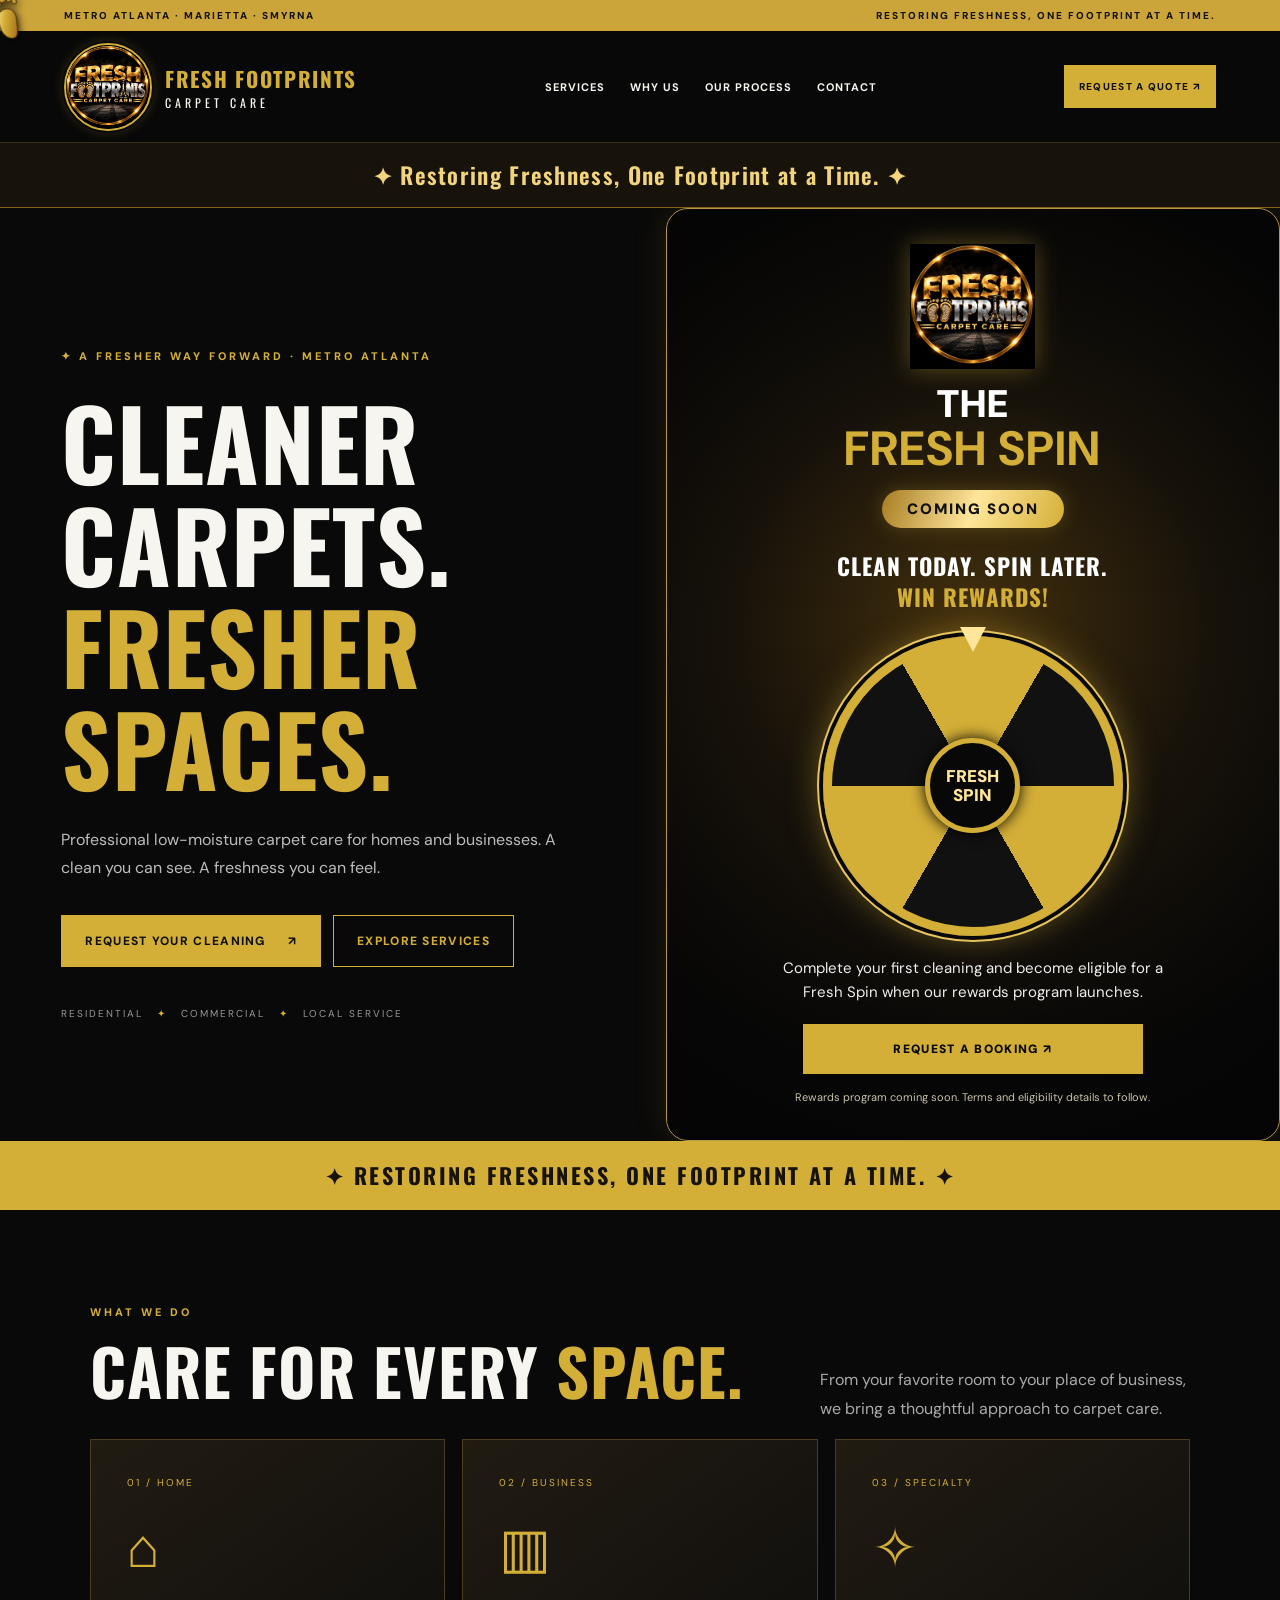
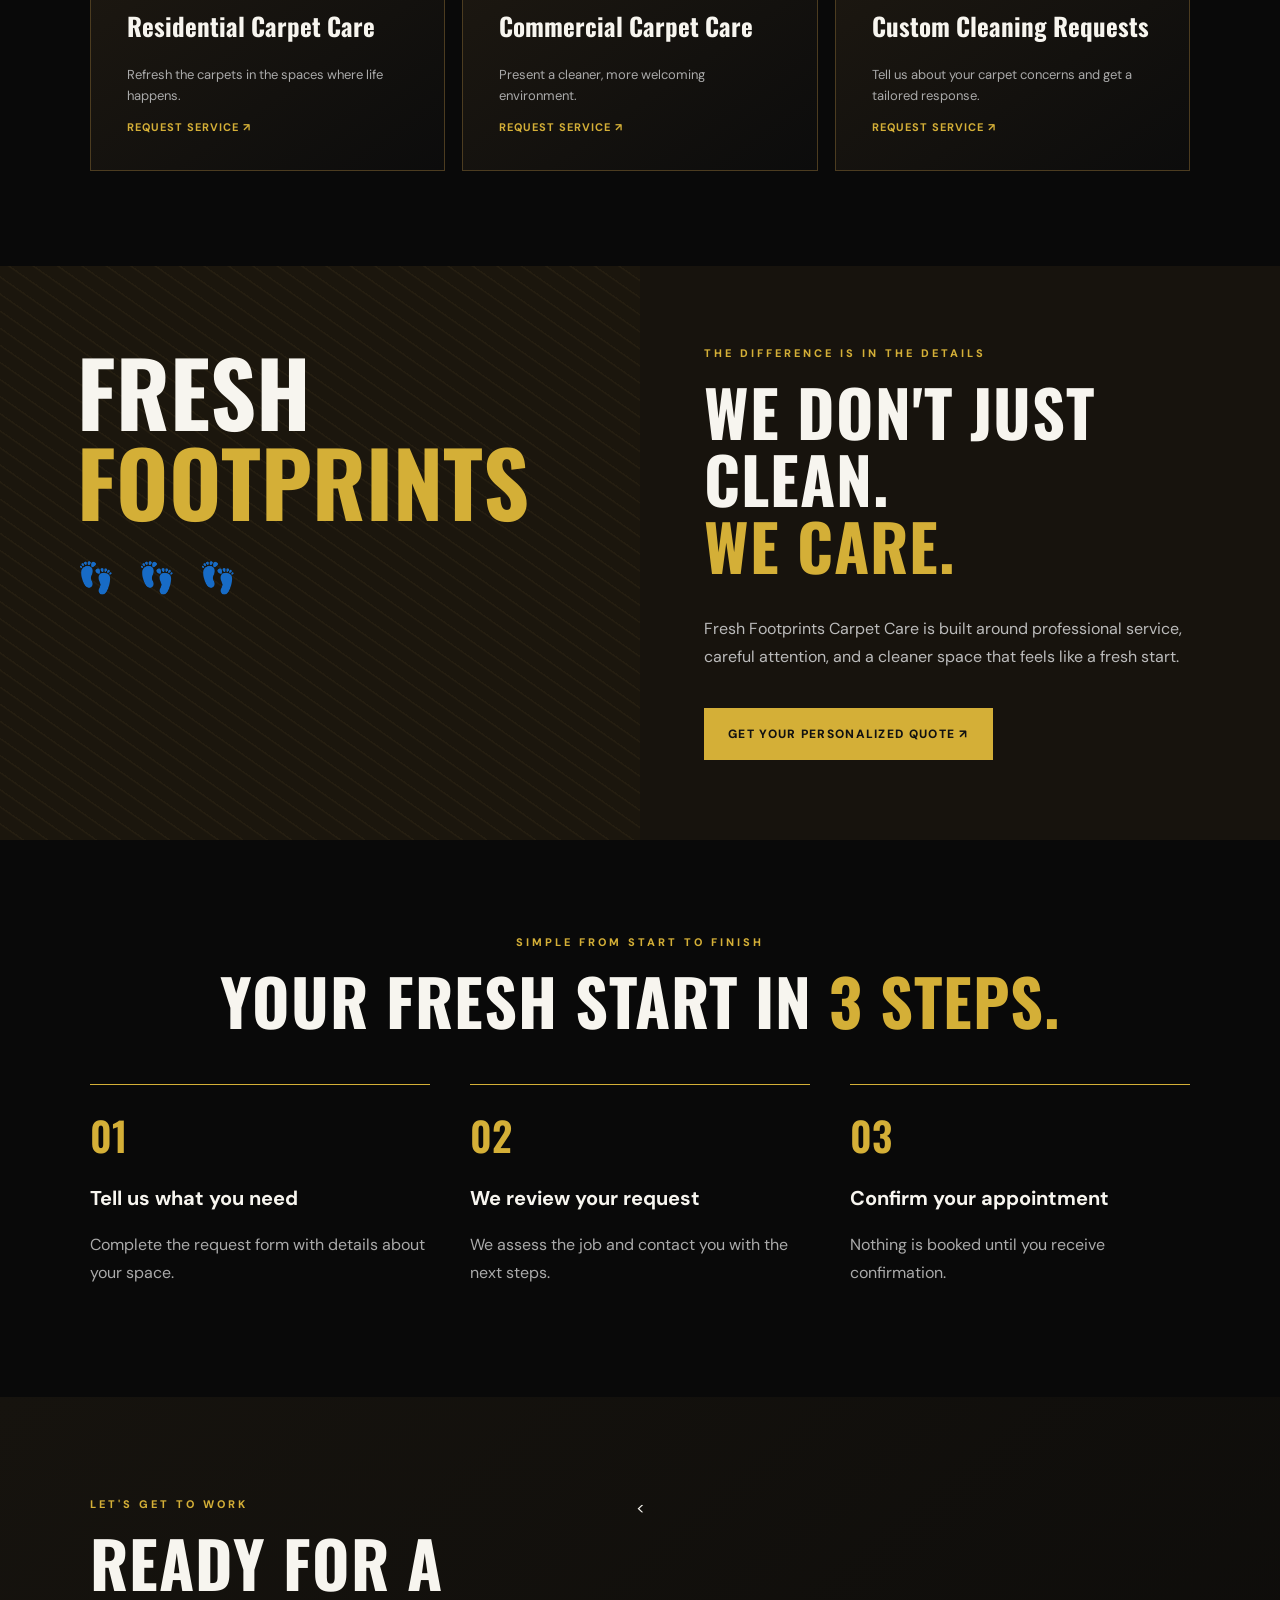
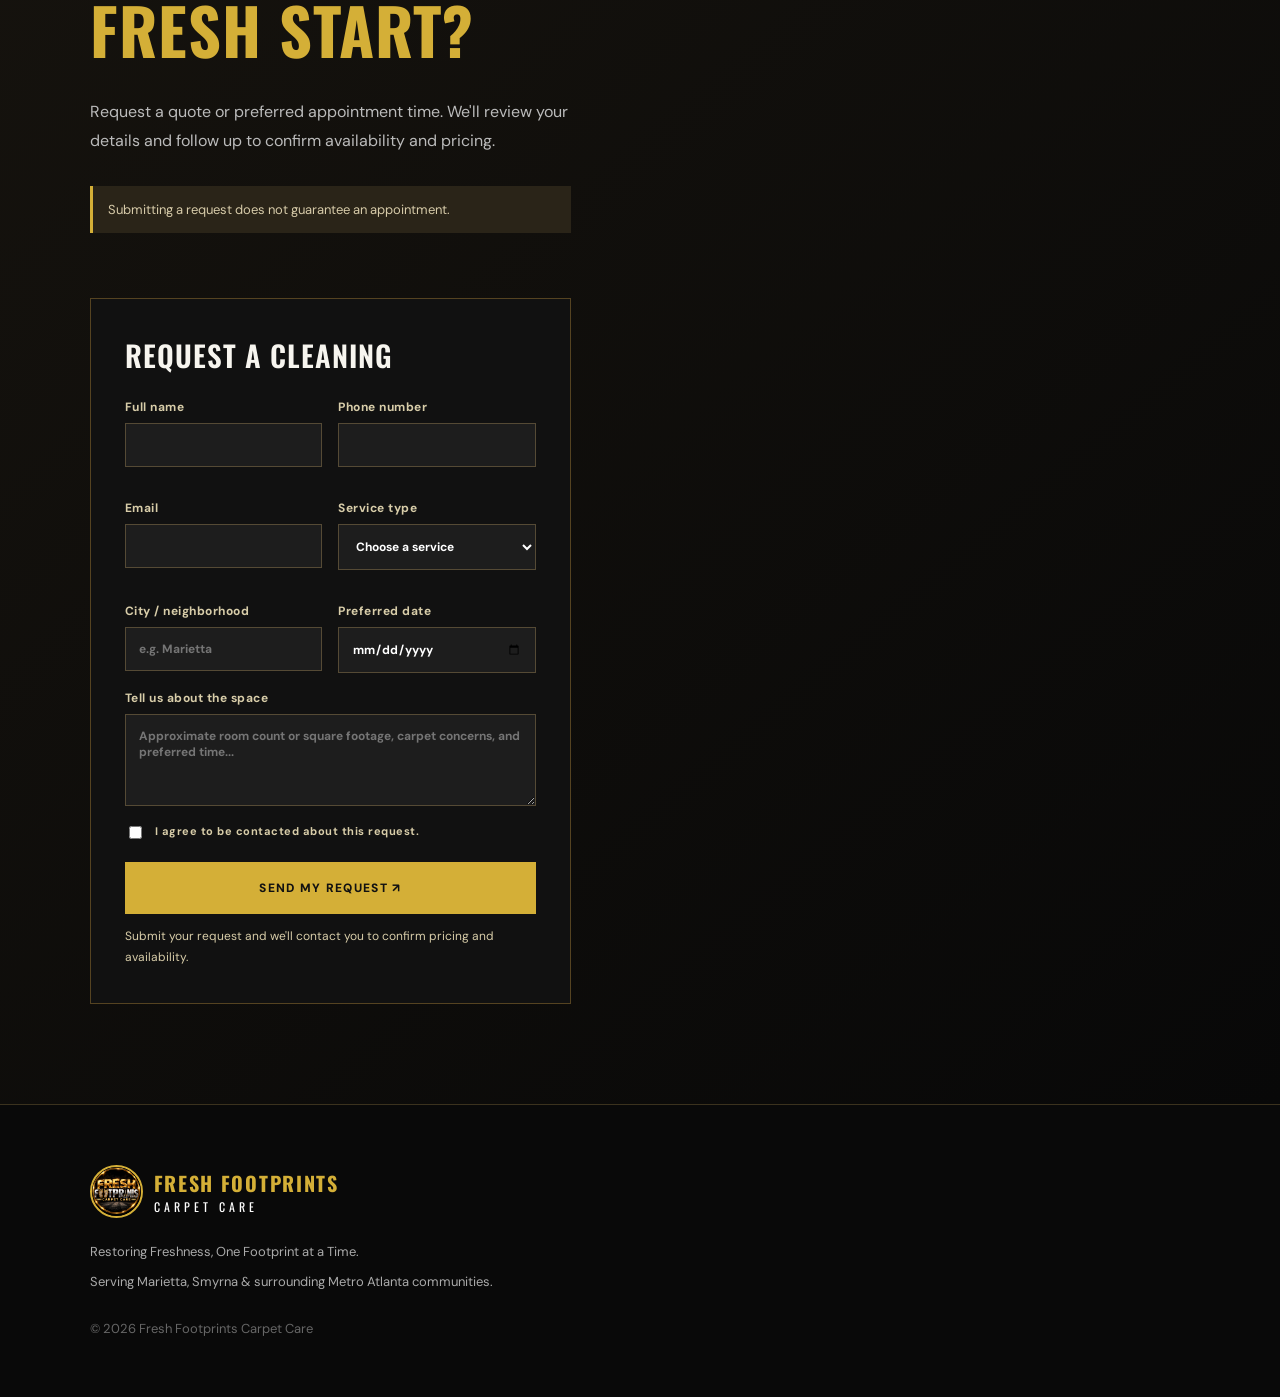
<file: index.html>
<!doctype html><html lang="en"><head><meta charset="utf-8"><meta name="viewport" content="width=device-width,initial-scale=1"><meta name="theme-color" content="#080808"><meta name="description" content="Fresh Footprints Carpet Care — professional low-moisture residential and commercial carpet care across Metro Atlanta."><title>Fresh Footprints Carpet Care | Metro Atlanta</title><link rel="stylesheet" href="style.css"></head><body>
<div class="topbar">METRO ATLANTA · MARIETTA · SMYRNA <span>RESTORING FRESHNESS, ONE FOOTPRINT AT A TIME.</span></div>
<header class="header"><a href="#home" class="brand" aria-label="Fresh Footprints Carpet Care home"><div class="mark"><img src="fresh-footprints-logo.jpg" alt="Fresh Footprints Carpet Care logo"></div><div><strong>FRESH FOOTPRINTS</strong><small>CARPET CARE</small></div></a><nav aria-label="Main navigation"><a href="#services">SERVICES</a><a href="#why">WHY US</a><a href="#process">OUR PROCESS</a><a href="#contact">CONTACT</a></nav><a class="btn small" href="#booking">REQUEST A QUOTE ↗</a></header>
<div class="brand-promise">✦ Restoring Freshness, One Footprint at a Time. ✦</div>


<main id="home">

<section class="hero">

  <div class="hero-copy">

    <div class="eyebrow">✦ A FRESHER WAY FORWARD · METRO ATLANTA</div>

    <h1>CLEANER<br>CARPETS.<br><em>FRESHER<br>SPACES.</em></h1>

    <p>Professional low-moisture carpet care for homes and businesses. A clean you can see. A freshness you can feel.</p>

    <div class="actions">

      <a class="btn" href="#booking">REQUEST YOUR CLEANING <span>↗</span></a>

      <a class="btn outline" href="#services">EXPLORE SERVICES</a>

    </div>

    <div class="micro">RESIDENTIAL <span>✦</span> COMMERCIAL <span>✦</span> LOCAL SERVICE</div>

  </div>

  <div class="hero-visual fresh-spin-panel">

    <img class="fresh-spin-logo" src="fresh-footprints-logo.jpg" alt="Fresh Footprints Carpet Care logo">

    <div class="fresh-spin-heading">THE <strong>FRESH SPIN</strong></div>

    <div class="fresh-spin-coming">COMING SOON</div>

    <h2>CLEAN TODAY. SPIN LATER.<br><em>WIN REWARDS!</em></h2>

    <div class="fresh-spin-wheel" aria-label="Preview of future Fresh Spin rewards">

      <div class="fresh-spin-center">FRESH<br>SPIN</div>

    </div>

    <p>Complete your first cleaning and become eligible for a Fresh Spin when our rewards program launches.</p>

    <a class="btn" href="#booking">REQUEST A BOOKING ↗</a>

    <small>Rewards program coming soon. Terms and eligibility details to follow.</small>

  </div>

</section>
<section class="ticker" aria-label="Brand slogan">✦ RESTORING FRESHNESS, ONE FOOTPRINT AT A TIME. ✦</section>
<section id="services" class="section"><div class="section-head"><div><div class="eyebrow">WHAT WE DO</div><h2>CARE FOR EVERY <em>SPACE.</em></h2></div><p>From your favorite room to your place of business, we bring a thoughtful approach to carpet care.</p></div><div class="cards"><article><span>01 / HOME</span><div class="service-icon">⌂</div><h3>Residential Carpet Care</h3><p>Refresh the carpets in the spaces where life happens.</p><a href="#booking">REQUEST SERVICE ↗</a></article><article><span>02 / BUSINESS</span><div class="service-icon">▥</div><h3>Commercial Carpet Care</h3><p>Present a cleaner, more welcoming environment.</p><a href="#booking">REQUEST SERVICE ↗</a></article><article><span>03 / SPECIALTY</span><div class="service-icon">✧</div><h3>Custom Cleaning Requests</h3><p>Tell us about your carpet concerns and get a tailored response.</p><a href="#booking">REQUEST SERVICE ↗</a></article></div></section>
<section id="why" class="feature"><div class="feature-art">FRESH<br><span>FOOTPRINTS</span><div class="footsteps">👣 &nbsp; 👣 &nbsp; 👣</div></div><div class="feature-copy"><div class="eyebrow">THE DIFFERENCE IS IN THE DETAILS</div><h2>WE DON'T JUST CLEAN.<br><em>WE CARE.</em></h2><p>Fresh Footprints Carpet Care is built around professional service, careful attention, and a cleaner space that feels like a fresh start.</p><a class="btn" href="#booking">GET YOUR PERSONALIZED QUOTE ↗</a></div></section>
<section id="process" class="section process"><div class="eyebrow">SIMPLE FROM START TO FINISH</div><h2>YOUR FRESH START IN <em>3 STEPS.</em></h2><div class="steps"><div><b>01</b><h3>Tell us what you need</h3><p>Complete the request form with details about your space.</p></div><div><b>02</b><h3>We review your request</h3><p>We assess the job and contact you with the next steps.</p></div><div><b>03</b><h3>Confirm your appointment</h3><p>Nothing is booked until you receive confirmation.</p></div></div></section>
<section id="booking" class="booking"><div><div class="eyebrow">LET'S GET TO WORK</div><h2>READY FOR A<br><em>FRESH START?</em></h2><p>Request a quote or preferred appointment time. We'll review your details and follow up to confirm availability and pricing.</p><div class="notice">Submitting a request does not guarantee an appointment.</div></div><

<form id="requestForm"

action="https://formsubmit.co/freshfootprintscarpetcare@gmail.com"

method="POST">

<input type="hidden"

name="_autoresponse"

value="Thank you for choosing Fresh Footprints Carpet Care! We received your cleaning request. Our team will contact you soon to discuss pricing and availability. Your appointment is not confirmed until we contact you.">

<input type="hidden" name="_next" value="https://mrfreshfootprints.github.io/Fresh-footprints-carpet-care/thank-you.html"><h3>REQUEST A CLEANING</h3><div class="formgrid"><label>Full name<input name="name" required maxlength="120" autocomplete="name"></label><label>Phone number<input name="phone" required maxlength="40" autocomplete="tel" inputmode="tel"></label><label>Email<input name="email" required type="email" maxlength="200" autocomplete="email"></label><label>Service type<select name="service" required><option value="">Choose a service</option><option>Residential carpet care</option><option>Commercial carpet care</option><option>Other carpet care request</option></select></label><label>City / neighborhood<input name="city" required maxlength="120" placeholder="e.g. Marietta"></label><label>Preferred date<input name="preferred_date" type="date" required></label></div><label>Tell us about the space<textarea name="details" rows="4" required maxlength="2000" placeholder="Approximate room count or square footage, carpet concerns, and preferred time..."></textarea></label><label class="consent"><input type="checkbox" required> I agree to be contacted about this request.</label><button class="btn submit" type="submit">SEND MY REQUEST ↗</button><p id="formStatus" role="status" aria-live="polite" class="status">Submit your request and we'll contact you to confirm pricing and availability.</p></form></section>
</main><footer id="contact"><div class="brand"><div class="mark"><img src="fresh-footprints-logo.jpg" alt="Fresh Footprints Carpet Care logo"></div><div><strong>FRESH FOOTPRINTS</strong><small>CARPET CARE</small></div></div><p>Restoring Freshness, One Footprint at a Time.</p><p>Serving Marietta, Smyrna & surrounding Metro Atlanta communities.</p><div>© <span id="year"></span> Fresh Footprints Carpet Care</div></footer><img id="cursor" src="footprint-cursor.svg" alt="" aria-hidden="true"><script src="config.js"></script><script src="script.js"></script></body></html>
</file>
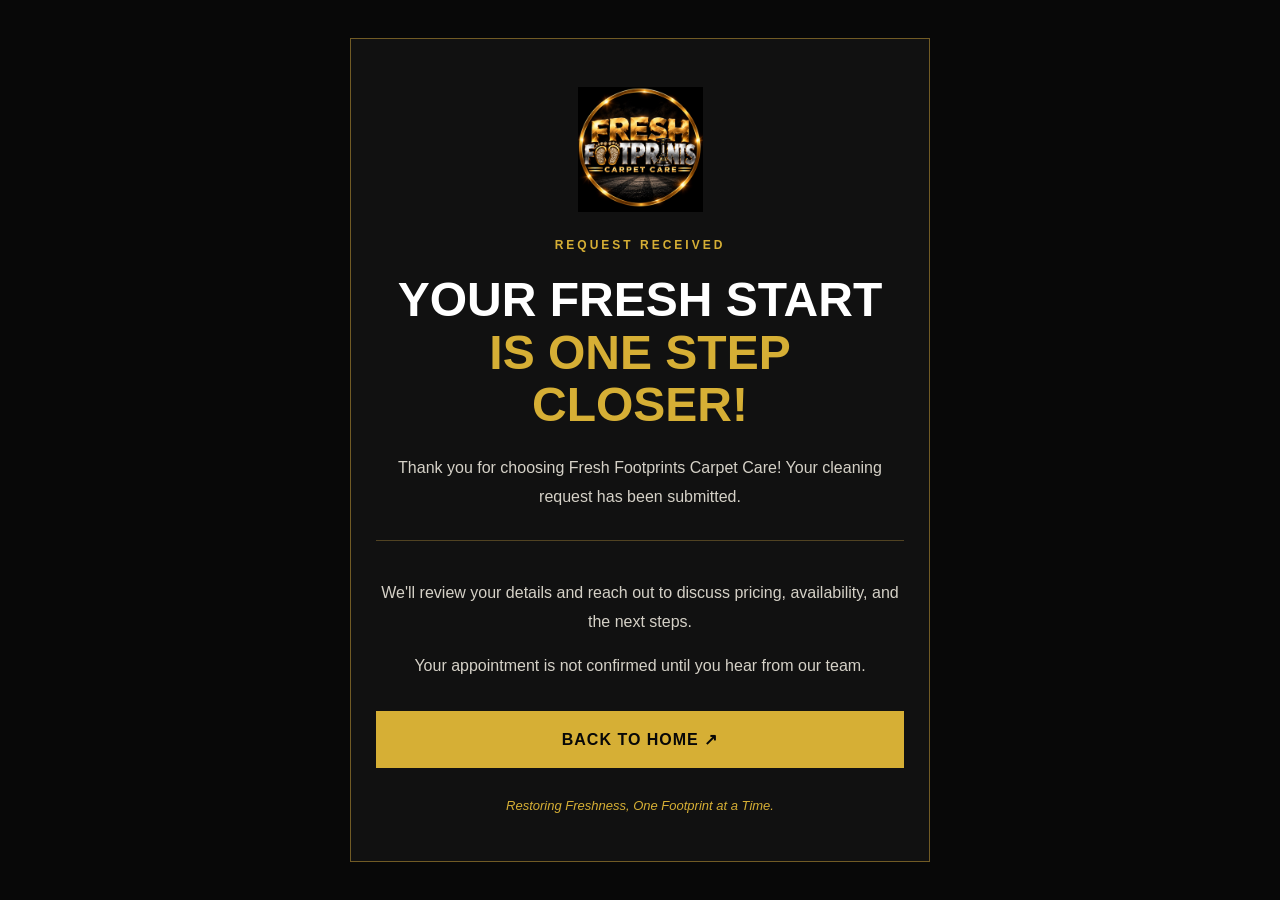
<file: thank-you.html>
<!DOCTYPE html>
<html lang="en">
<head>
  <meta charset="UTF-8">
  <meta name="viewport" content="width=device-width, initial-scale=1">
  <meta name="theme-color" content="#080808">
  <title>Request Received | Fresh Footprints Carpet Care</title>
  <style>
    * { box-sizing: border-box; }
    body {
      margin: 0;
      min-height: 100vh;
      background: #080808;
      color: #fff;
      font-family: Arial, Helvetica, sans-serif;
      display: flex;
      align-items: center;
      justify-content: center;
      padding: 24px;
      text-align: center;
    }
    .card {
      width: 100%;
      max-width: 580px;
      padding: 48px 25px;
      border: 1px solid #715b25;
      background: #111;
    }
    .logo {
      width: 125px;
      height: 125px;
      object-fit: contain;
      margin-bottom: 22px;
    }
    .eyebrow {
      color: #d6af35;
      letter-spacing: 3px;
      font-size: 12px;
      font-weight: bold;
    }
    h1 {
      font-size: clamp(30px, 7vw, 48px);
      line-height: 1.1;
      margin: 22px 0;
      text-transform: uppercase;
    }
    h1 span { color: #d6af35; }
    p {
      color: #d5d1c7;
      font-size: 16px;
      line-height: 1.8;
    }
    .note {
      border-top: 1px solid #514322;
      margin-top: 28px;
      padding-top: 22px;
    }
    .button {
      display: block;
      margin-top: 30px;
      padding: 19px;
      background: #d6af35;
      color: #080808;
      text-decoration: none;
      font-weight: 800;
      letter-spacing: 1px;
    }
    .button:hover { background: #f0cc59; }
    .slogan {
      margin-top: 30px;
      color: #d6af35;
      font-size: 13px;
      font-style: italic;
    }
  </style>
</head>
<body>
  <main class="card">
    <img
      src="fresh-footprints-logo.jpg"
      alt="Fresh Footprints Carpet Care"
      class="logo"
    >

    <div class="eyebrow">REQUEST RECEIVED</div>

    <h1>
      YOUR FRESH START<br>
      <span>IS ONE STEP CLOSER!</span>
    </h1>

    <p>
      Thank you for choosing Fresh Footprints Carpet Care!
      Your cleaning request has been submitted.
    </p>

    <div class="note">
      <p>
        We'll review your details and reach out to discuss
        pricing, availability, and the next steps.
      </p>
      <p>
        Your appointment is not confirmed until
        you hear from our team.
      </p>
    </div>

    <a class="button" href="./">
      BACK TO HOME &#8599;
    </a>

    <div class="slogan">
      Restoring Freshness, One Footprint at a Time.
    </div>
  </main>
</body>
</html>
</file>
<file: style.css>
@import url('https://fonts.googleapis.com/css2?family=DM+Sans:wght@400;500;600;700&family=Oswald:wght@400;500;600;700&display=swap');:root{--gold:#d4af37;--bright:#f3d576;--black:#090909;--muted:#aaa}*{box-sizing:border-box}html{scroll-behavior:smooth}body{margin:0;background:var(--black);color:#f7f5ef;font-family:'DM Sans',Arial,sans-serif}a{color:inherit;text-decoration:none}button,input,select,textarea{font:inherit}.topbar{background:#cba43a;color:#111;padding:9px 5%;font-size:10px;font-weight:800;letter-spacing:2px;display:flex;justify-content:space-between;gap:15px}.header{height:94px;padding:0 5%;display:flex;align-items:center;justify-content:space-between;gap:18px;border-bottom:1px solid #363020;background:#090909ee;position:sticky;top:0;z-index:10;backdrop-filter:blur(10px)}.brand{display:flex;gap:11px;align-items:center}.brand strong,.brand small{display:block;font-family:Oswald,sans-serif;letter-spacing:1.7px}.brand strong{font-size:20px;color:var(--gold)}.brand small{font-size:12px;letter-spacing:4px}.mark{border:2px solid var(--gold);border-radius:50%;width:53px;height:53px;display:grid;place-items:center;font-size:24px}.header nav{display:flex;gap:25px;font-size:11px;font-weight:700;letter-spacing:1px}.header nav a:hover{color:var(--gold)}.btn{display:inline-flex;align-items:center;justify-content:center;gap:22px;padding:17px 23px;border:1px solid var(--gold);background:var(--gold);color:#111;font-size:12px;font-weight:800;letter-spacing:1.3px;cursor:pointer;transition:.2s}.btn:hover{background:var(--bright);transform:translateY(-2px)}.btn.small{padding:14px;font-size:10px}.btn.outline{background:transparent;color:var(--gold)}.btn.outline:hover{background:#2a230f}.hero{display:grid;grid-template-columns:53% 47%;min-height:640px;overflow:hidden}.hero-copy{padding:85px 6% 65px 10%;position:relative;z-index:1}.eyebrow{color:var(--gold);font-size:11px;letter-spacing:3px;font-weight:800}.hero h1,h2{font-family:Oswald,Impact,sans-serif;line-height:1.05;letter-spacing:1px}.hero h1{font-size:clamp(65px,7.6vw,125px);margin:27px 0}.hero h1 em,h2 em{font-style:normal;color:var(--gold)}.hero-copy>p{max-width:510px;color:#bcbcbc;font-size:16px;line-height:1.8}.actions{display:flex;flex-wrap:wrap;gap:12px;margin-top:32px}.micro{margin-top:40px;color:#999;font-size:10px;letter-spacing:2px}.micro span{color:var(--gold);padding:0 9px}.hero-visual{position:relative;background:radial-gradient(circle at 50% 40%,#5b451d,#221c12 43%,#0c0b0a 78%);border-left:2px solid var(--gold);overflow:hidden;display:flex;align-items:center;justify-content:center}.halo{position:absolute;width:70%;aspect-ratio:1;border:1px solid #b8933970;border-radius:50%;box-shadow:0 0 0 55px #c6a03c09,0 0 0 110px #c6a03c08}.large-foot{font-size:clamp(130px,18vw,280px);filter:sepia(1) saturate(3) hue-rotate(350deg) drop-shadow(0 10px 25px #000);transform:rotate(-20deg)}.visual-tag{position:absolute;bottom:45px;left:35px;letter-spacing:3px;font-size:13px;color:#e9d49a}.visual-tag b{font-size:26px;font-family:Oswald}.diagonal{position:absolute;top:45px;right:-45px;transform:rotate(40deg);background:var(--gold);color:#111;padding:10px 55px;font-size:10px;font-weight:800;letter-spacing:2px}.ticker{text-align:center;background:var(--gold);color:#17130a;padding:18px;font-family:Oswald;font-size:18px;letter-spacing:5px}.section{padding:95px 7%}.section-head{display:flex;align-items:end;justify-content:space-between;gap:30px}.section-head p{max-width:370px;color:#aaa;line-height:1.8}.section h2,.feature h2,.booking h2{font-size:clamp(43px,5vw,75px);margin:18px 0 35px}.cards{display:grid;grid-template-columns:repeat(3,1fr);gap:17px}.cards article{border:1px solid #4c3c20;background:linear-gradient(145deg,#211b12,#0c0c0c);padding:36px;min-height:310px;display:flex;flex-direction:column;align-items:start}.cards article>span{font-size:10px;color:var(--gold);letter-spacing:2px}.service-icon{font-size:55px;color:var(--gold);margin:23px 0}.cards h3{font-family:Oswald;font-size:25px;margin:0 0 8px}.cards p{color:#aaa;line-height:1.6;font-size:13px}.cards a{margin-top:auto;font-size:11px;color:var(--gold);letter-spacing:1px;font-weight:700}.feature{display:grid;grid-template-columns:1fr 1fr;background:#17130d;min-height:440px}.feature-art{background:repeating-linear-gradient(35deg,#1b160d,#1b160d 12px,#251e11 13px,#251e11 14px);padding:80px 12%;font:700 clamp(55px,7vw,100px)/1 Oswald;color:#f7f5ef}.feature-art span{color:var(--gold)}.footsteps{font-size:30px;margin-top:35px}.feature-copy{padding:80px 10%}.feature-copy p,.booking p{color:#bbb;line-height:1.8;max-width:540px}.feature-copy .btn{margin-top:20px}.process{text-align:center}.steps{display:grid;grid-template-columns:repeat(3,1fr);gap:40px;text-align:left;margin-top:50px}.steps>div{border-top:1px solid var(--gold);padding-top:20px}.steps b{font:600 40px Oswald;color:var(--gold)}.steps h3{font-size:20px}.steps p{color:#aaa;line-height:1.7}.booking{display:grid;grid-template-columns:1fr 1.15fr;gap:65px;padding:100px 7%;background:linear-gradient(140deg,#16130e,#080808)}.notice{border-left:3px solid var(--gold);padding:15px;color:#d7cba9;background:#2a2418;margin-top:30px;font-size:13px}form{border:1px solid #554321;background:#111;padding:34px}form h3{font:600 29px Oswald;letter-spacing:1px;margin:0 0 23px}.formgrid{display:grid;grid-template-columns:1fr 1fr;gap:16px}label{display:block;font-size:12px;color:#d8cda9;font-weight:700;letter-spacing:.5px}input:not([type=checkbox]),select,textarea{display:block;width:100%;background:#1d1d1d;color:white;border:1px solid #554a35;padding:13px;margin:8px 0 17px;border-radius:0}textarea{resize:vertical}.consent{display:flex;gap:10px;align-items:start;line-height:1.5;font-size:11px}.consent input{accent-color:var(--gold)}.submit{width:100%;margin-top:20px}.status{font-size:12px!important;color:#d8cda9!important;margin-bottom:0}footer{padding:60px 7%;border-top:1px solid #3b321e;color:#aaa;font-size:13px}footer .brand{color:#fff;margin-bottom:25px}footer>div:last-child{margin-top:30px;color:#666}#cursor{position:fixed;top:0;left:0;z-index:100;pointer-events:none;font-size:24px;transform:translate(-50%,-50%) rotate(-25deg);display:none;filter:sepia(1) saturate(5) hue-rotate(350deg)}.trail{position:fixed;pointer-events:none;z-index:99;font-size:16px;animation:fade .65s ease-out forwards;filter:sepia(1) saturate(5) hue-rotate(350deg)}@keyframes fade{to{opacity:0;transform:translateY(-10px) scale(.6)}}@media(pointer:fine) and (prefers-reduced-motion:no-preference){body,body a,body button{cursor:none!important}#cursor{display:block}}@media(max-width:1000px){.header nav{display:none}.hero{grid-template-columns:1fr 1fr}.hero-copy{padding:65px 7%}.booking{gap:25px}.brand strong{font-size:16px}}@media(max-width:720px){.topbar span{display:none}.header{height:75px;padding:0 5%}.header .btn{font-size:9px;padding:12px}.mark{width:42px;height:42px}.brand strong{font-size:13px}.brand small{font-size:9px;letter-spacing:2px}.hero{grid-template-columns:1fr}.hero-copy{padding:65px 7%}.hero h1{font-size:clamp(65px,15vw,100px)}.hero-visual{min-height:350px}.section{padding:65px 6%}.section-head{display:block}.cards,.steps,.feature,.booking{grid-template-columns:1fr}.feature-copy{padding:60px 7%}.feature-art{padding:60px 7%}.booking{padding:65px 6%}.formgrid{grid-template-columns:1fr}.ticker{font-size:12px;letter-spacing:2px}}

/* Original brand logo */
.mark{overflow:hidden;flex-shrink:0;background:#000;}
.mark img{display:block;width:100%;height:100%;object-fit:cover;border-radius:50%;}

/* Brand upgrade: prominent logo and readable slogan */
.header{min-height:112px;height:auto;padding-top:10px;padding-bottom:10px}
.header .mark{width:88px;height:88px;border:2px solid #d4af37;box-shadow:0 0 0 2px #0a0a0a,0 0 13px #d4af3740}
.header .brand{min-width:0;gap:13px}
.header .brand strong{font-size:21px}
.header .brand small{font-size:12px}
.brand-promise{padding:15px 20px;text-align:center;color:#f2d47d;background:#18130a;border-bottom:1px solid #82631d;font:600 clamp(15px,1.8vw,23px) Oswald,Arial,sans-serif;letter-spacing:1.3px}
.topbar span{display:block}
.ticker{font-weight:700;letter-spacing:2.5px;font-size:clamp(15px,2.5vw,22px);line-height:1.5}
/* A brand-colored custom footprint pointer; never shown on touch devices */
#cursor{position:fixed;top:0;left:0;width:38px;height:48px;z-index:100;pointer-events:none;display:none;object-fit:contain;transform:translate(-11px,-8px) rotate(-18deg);filter:drop-shadow(0 2px 4px #000)}
.trail{position:fixed;pointer-events:none;z-index:99;width:23px;height:30px;object-fit:contain;animation:footprintFade .8s ease-out forwards;transform:translate(-10px,-10px) rotate(-18deg)}
@keyframes footprintFade{to{opacity:0;transform:translate(-10px,-18px) rotate(-18deg) scale(.65)}}
@media(pointer:fine) and (prefers-reduced-motion:no-preference){body,body a,body button,body input,body select,body textarea{cursor:none!important}#cursor{display:block}}
@media(max-width:720px){
.topbar{font-size:9px;padding:9px 5%}.topbar span{display:none}
.header{height:auto;min-height:104px;padding:12px 4%;gap:10px}
.header .mark{width:74px;height:74px}
.header .brand{gap:8px;flex:1;min-width:0}
.header .brand strong{font-size:clamp(11px,3.2vw,15px);line-height:1.2;letter-spacing:.6px}
.header .brand small{font-size:9px;letter-spacing:1.2px}
.header .btn.small{font-size:10px;padding:13px 11px;letter-spacing:.1px;max-width:122px;text-align:center;line-height:1.3;flex-shrink:0}
.brand-promise{font-size:17px;padding:13px 16px;letter-spacing:.4px;line-height:1.35}
.ticker{font-size:14px;letter-spacing:.5px;padding:17px 12px}
}
@media(max-width:370px){.header .mark{width:64px;height:64px}.header .brand strong{font-size:11px}.header .btn.small{font-size:9px;max-width:110px}}
@media(pointer:coarse){#cursor,.trail{display:none!important}}
@media(prefers-reduced-motion:reduce){#cursor,.trail{display:none!important}}

.trail img{display:block;width:100%;height:100%}


/* ==========================================

   FRESH FOOTPRINTS CARPET CARE

   THE FRESH SPIN - COMING SOON

========================================== */

/* Desktop layout */

.hero {

  display: grid;

  grid-template-columns: minmax(0, 1fr) minmax(0, 1fr);

  align-items: center;

  gap: clamp(24px, 4vw, 60px);

}

.hero-copy {

  min-width: 0;

}

/* Fresh Spin promotional panel */

.hero-visual.fresh-spin-panel {

  position: relative;

  isolation: isolate;

  display: flex;

  flex-direction: column;

  align-items: center;

  justify-content: center;

  gap: 15px;

  min-width: 0;

  width: 100%;

  height: auto;

  min-height: 620px;

  padding: 35px 22px;

  text-align: center;

  color: #ffffff;

  background: radial-gradient(

    circle at 50% 45%,

    #44300d 0%,

    #17120a 40%,

    #080808 78%

  );

  border: 1px solid #b99843;

  border-radius: 22px;

  box-shadow: 0 0 35px #d4af3720;

  overflow: hidden;

}

.fresh-spin-panel::before {

  content: "";

  position: absolute;

  inset: 0;

  background: radial-gradient(

    circle,

    transparent 45%,

    #00000070 100%

  );

  pointer-events: none;

  z-index: -1;

}

/* Actual company logo */

.fresh-spin-logo {

  display: block;

  width: 125px;

  height: 125px;

  max-width: 35%;

  object-fit: contain;

  filter: drop-shadow(0 0 12px #d4af3760);

}

/* Fresh Spin title */

.fresh-spin-heading {

  font-size: clamp(22px, 3vw, 42px);

  font-weight: 900;

  line-height: 1.05;

  letter-spacing: 1px;

  color: #ffffff;

  text-transform: uppercase;

}

.fresh-spin-heading strong {

  display: block;

  color: #d4af37;

  font-size: 1.25em;

}

/* Coming Soon gold banner */

.fresh-spin-coming {

  padding: 9px 25px;

  color: #111111;

  background: linear-gradient(

    110deg,

    #a67c21,

    #ffe69a,

    #d4af37

  );

  border-radius: 40px;

  font-weight: 900;

  font-size: 15px;

  letter-spacing: 2px;

  box-shadow: 0 0 20px #d4af3740;

}

/* Promotional headline */

.fresh-spin-panel h2 {

  margin: 8px 0;

  color: #ffffff;

  font-size: clamp(16px, 2vw, 23px);

  line-height: 1.35;

  font-weight: 900;

}

.fresh-spin-panel h2 em {

  color: #d4af37;

  font-style: normal;

}

/* Gold preview wheel */

.fresh-spin-wheel {

  position: relative;

  display: grid;

  place-items: center;

  width: min(100%, 300px);

  aspect-ratio: 1;

  flex-shrink: 0;

  border: 9px solid #d4af37;

  border-radius: 50%;

  background: conic-gradient(

    from -30deg,

    #d4af37 0deg 60deg,

    #111111 60deg 120deg,

    #d4af37 120deg 180deg,

    #111111 180deg 240deg,

    #d4af37 240deg 300deg,

    #111111 300deg 360deg

  );

  box-shadow:

    0 0 0 4px #090909,

    0 0 0 6px #e6c35c,

    0 0 35px #d4af3780;

}

/* Gold wheel pointer */

.fresh-spin-wheel::before {

  content: "";

  position: absolute;

  top: -18px;

  left: 50%;

  transform: translateX(-50%);

  border-left: 13px solid transparent;

  border-right: 13px solid transparent;

  border-top: 25px solid #ffe69a;

  z-index: 3;

}

/* Wheel center */

.fresh-spin-center {

  display: grid;

  place-items: center;

  width: 95px;

  height: 95px;

  border: 5px solid #d4af37;

  border-radius: 50%;

  background: #080808;

  color: #ffe69a;

  font-weight: 900;

  font-size: 17px;

  line-height: 1.1;

  box-shadow: 0 0 15px #000000;

}

/* Description */

.fresh-spin-panel p {

  max-width: 390px;

  margin: 5px auto;

  color: #eeeeee;

  font-size: 15px;

  line-height: 1.6;

}

/* Booking button */

.fresh-spin-panel .btn {

  display: inline-flex;

  justify-content: center;

  align-items: center;

  width: 100%;

  max-width: 340px;

  padding: 16px 20px;

  background: #d4af37;

  color: #080808;

  font-weight: 900;

  text-decoration: none;

  text-align: center;

}

/* Small disclaimer */

.fresh-spin-panel small {

  display: block;

  color: #c9c1aa;

  font-size: 11px;

  line-height: 1.5;

}

/* Tablet and mobile layout */

@media (max-width: 900px) {

  .hero {

    grid-template-columns: minmax(0, 1fr);

  }

  .hero-visual.fresh-spin-panel {

    min-height: 0;

    padding: 28px 18px;

    margin-top: 15px;

  }

  .fresh-spin-logo {

    width: 105px;

    height: 105px;

  }

  .fresh-spin-wheel {

    width: min(75vw, 270px);

  }

}

/* Small phones */

@media (max-width: 370px) {

  .fresh-spin-heading {

    font-size: 24px;

  }

  .fresh-spin-wheel {

    width: min(72vw, 230px);

  }

  .fresh-spin-panel .btn {

    font-size: 12px;

  }

}

/* Accessibility */

@media (prefers-reduced-motion: reduce) {

  .fresh-spin-panel *,

  .fresh-spin-panel *::before,

  .fresh-spin-panel *::after {

    animation: none !important;

  }

}
</file>
